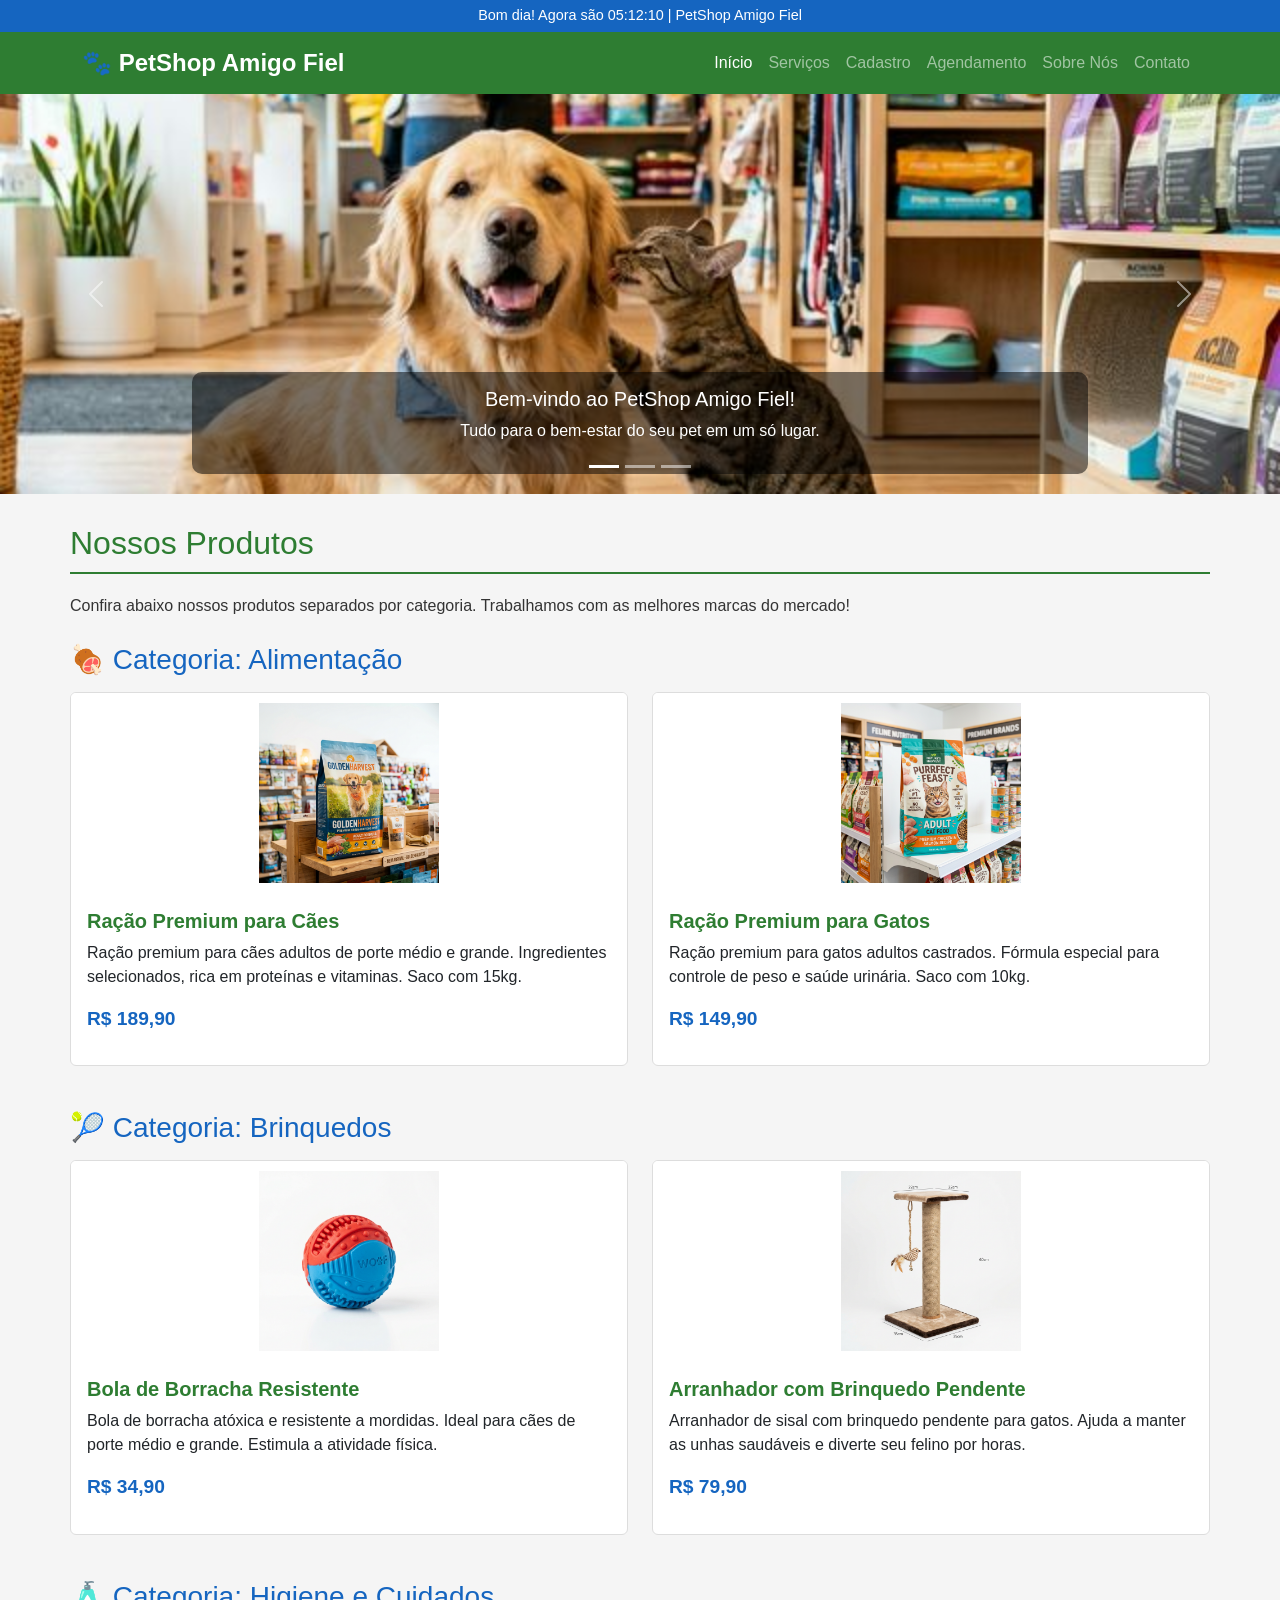
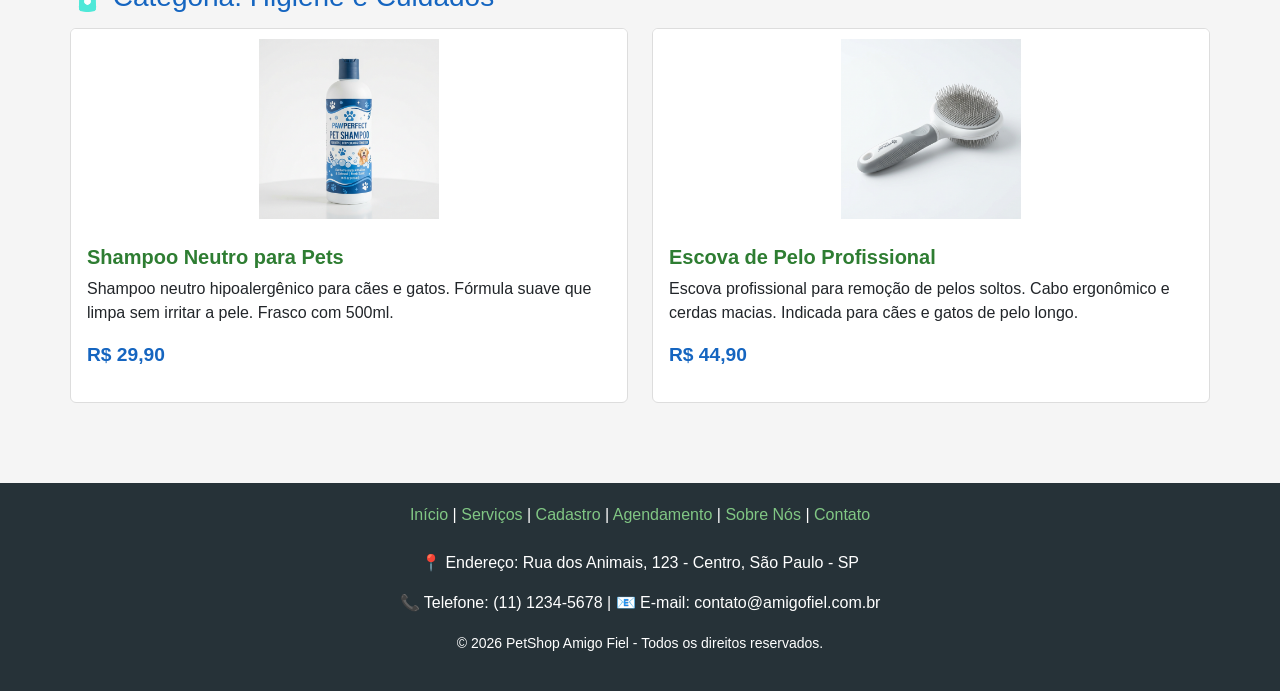
<file: index.html>
<!DOCTYPE html>
<html lang="pt-BR">
<head>
    <meta charset="UTF-8">
    <meta name="viewport" content="width=device-width, initial-scale=1.0">
    <meta name="description" content="PetShop Amigo Fiel - Produtos e serviços para o bem-estar do seu pet">
    <title>PetShop Amigo Fiel - Início</title>
    <!-- Bootstrap CSS local -->
    <link rel="stylesheet" href="css/bootstrap.min.css">
    <!-- CSS Customizado -->
    <link rel="stylesheet" href="css/style.css">
</head>
<body>

    <!-- Link de acessibilidade: pular para o conteúdo principal -->
    <a href="#conteudo-principal" class="skip-nav" aria-label="Pular para o conteúdo principal">Pular para o conteúdo</a>

    <!-- BARRA DE SAUDAÇÃO E RELÓGIO -->
    <div id="saudacao" role="status" aria-live="polite">Carregando...</div>

    <!-- NAVBAR BOOTSTRAP -->
    <nav class="navbar navbar-expand-lg navbar-dark" role="navigation" aria-label="Menu principal">
        <div class="container">
            <a class="navbar-brand" href="index.html">🐾 PetShop Amigo Fiel</a>
            <button class="navbar-toggler" type="button" data-bs-toggle="collapse" data-bs-target="#navbarNav"
                    aria-controls="navbarNav" aria-expanded="false" aria-label="Abrir menu de navegação">
                <span class="navbar-toggler-icon"></span>
            </button>
            <div class="collapse navbar-collapse" id="navbarNav">
                <ul class="navbar-nav ms-auto">
                    <li class="nav-item"><a class="nav-link active" href="index.html" aria-label="Página Inicial">Início</a></li>
                    <li class="nav-item"><a class="nav-link" href="servicos.html" aria-label="Nossos Serviços">Serviços</a></li>
                    <li class="nav-item"><a class="nav-link" href="cadastro.html" aria-label="Cadastro de Cliente e Pet">Cadastro</a></li>
                    <li class="nav-item"><a class="nav-link" href="agendamento.html" aria-label="Agendamento de Serviço">Agendamento</a></li>
                    <li class="nav-item"><a class="nav-link" href="sobre.html" aria-label="Sobre Nós">Sobre Nós</a></li>
                    <li class="nav-item"><a class="nav-link" href="contato.html" aria-label="Entre em Contato">Contato</a></li>
                </ul>
            </div>
        </div>
    </nav>

    <!-- CARROSSEL BOOTSTRAP -->
    <div id="carrosselPrincipal" class="carousel slide" data-bs-ride="carousel" aria-label="Carrossel de imagens do PetShop">
        <div class="carousel-indicators">
            <button type="button" data-bs-target="#carrosselPrincipal" data-bs-slide-to="0" class="active"
                    aria-current="true" aria-label="Slide 1: Bem-vindo"></button>
            <button type="button" data-bs-target="#carrosselPrincipal" data-bs-slide-to="1"
                    aria-label="Slide 2: Serviços"></button>
            <button type="button" data-bs-target="#carrosselPrincipal" data-bs-slide-to="2"
                    aria-label="Slide 3: Produtos"></button>
        </div>
        <div class="carousel-inner">
            <!-- Slide 1: Bem-vindo -->
            <div class="carousel-item active">
                <img src="imagens/carousel_1.png" class="d-block w-100"
                     alt="Cachorro e gato felizes em um pet shop acolhedor, representando o ambiente do PetShop Amigo Fiel">
                <div class="carousel-caption d-none d-md-block">
                    <h5>Bem-vindo ao PetShop Amigo Fiel!</h5>
                    <p>Tudo para o bem-estar do seu pet em um só lugar.</p>
                </div>
            </div>
            <!-- Slide 2: Serviços -->
            <div class="carousel-item">
                <img src="imagens/carousel_2.png" class="d-block w-100"
                     alt="Cachorro branco sendo banhado e tosado por profissional, representando os serviços de banho e tosa">
                <div class="carousel-caption d-none d-md-block">
                    <h5>Serviços de Banho e Tosa</h5>
                    <p>Profissionais qualificados cuidando do seu pet.</p>
                </div>
            </div>
            <!-- Slide 3: Produtos -->
            <div class="carousel-item">
                <img src="imagens/carousel_3.png" class="d-block w-100"
                     alt="Variedade de produtos para pets expostos em prateleiras, incluindo rações, brinquedos e acessórios">
                <div class="carousel-caption d-none d-md-block">
                    <h5>Produtos de Qualidade</h5>
                    <p>Rações, brinquedos e produtos de higiene das melhores marcas.</p>
                </div>
            </div>
        </div>
        <!-- Controles do carrossel -->
        <button class="carousel-control-prev" type="button" data-bs-target="#carrosselPrincipal" data-bs-slide="prev" aria-label="Slide anterior">
            <span class="carousel-control-prev-icon" aria-hidden="true"></span>
            <span class="visually-hidden">Anterior</span>
        </button>
        <button class="carousel-control-next" type="button" data-bs-target="#carrosselPrincipal" data-bs-slide="next" aria-label="Próximo slide">
            <span class="carousel-control-next-icon" aria-hidden="true"></span>
            <span class="visually-hidden">Próximo</span>
        </button>
    </div>

    <!-- TOAST DE BOAS-VINDAS -->
    <div class="toast-container position-fixed bottom-0 end-0 p-3">
        <div id="toast-boas-vindas" class="toast" role="alert" aria-live="assertive" aria-atomic="true">
            <div class="toast-header bg-success text-white">
                <strong class="me-auto">🐾 PetShop Amigo Fiel</strong>
                <button type="button" class="btn-close btn-close-white" data-bs-dismiss="toast" aria-label="Fechar"></button>
            </div>
            <div class="toast-body">
                Seja bem-vindo! Confira nossos produtos e serviços. 🐶🐱
            </div>
        </div>
    </div>

    <!-- CONTEÚDO PRINCIPAL -->
    <main id="conteudo-principal" class="container secao-conteudo" role="main">
        <h2>Nossos Produtos</h2>
        <p>Confira abaixo nossos produtos separados por categoria. Trabalhamos com as melhores marcas do mercado!</p>

        <!-- CATEGORIA 1: ALIMENTAÇÃO -->
        <h3>🍖 Categoria: Alimentação</h3>
        <div class="row">
            <div class="col-md-6">
                <div class="card">
                    <img src="imagens/racao_caes.png" class="card-img-top" alt="Embalagem de ração premium para cães adultos de porte médio e grande, saco de 15 quilos">
                    <div class="card-body">
                        <h5 class="card-title">Ração Premium para Cães</h5>
                        <p class="card-text">Ração premium para cães adultos de porte médio e grande. Ingredientes selecionados, rica em proteínas e vitaminas. Saco com 15kg.</p>
                        <p class="preco">R$ 189,90</p>
                    </div>
                </div>
            </div>
            <div class="col-md-6">
                <div class="card">
                    <img src="imagens/racao_gatos.png" class="card-img-top" alt="Embalagem de ração premium para gatos adultos castrados, saco de 10 quilos">
                    <div class="card-body">
                        <h5 class="card-title">Ração Premium para Gatos</h5>
                        <p class="card-text">Ração premium para gatos adultos castrados. Fórmula especial para controle de peso e saúde urinária. Saco com 10kg.</p>
                        <p class="preco">R$ 149,90</p>
                    </div>
                </div>
            </div>
        </div>

        <!-- CATEGORIA 2: BRINQUEDOS -->
        <h3>🎾 Categoria: Brinquedos</h3>
        <div class="row">
            <div class="col-md-6">
                <div class="card">
                    <img src="imagens/brinquedo_bola.png" class="card-img-top" alt="Bola de borracha resistente e atóxica para cães de porte médio e grande">
                    <div class="card-body">
                        <h5 class="card-title">Bola de Borracha Resistente</h5>
                        <p class="card-text">Bola de borracha atóxica e resistente a mordidas. Ideal para cães de porte médio e grande. Estimula a atividade física.</p>
                        <p class="preco">R$ 34,90</p>
                    </div>
                </div>
            </div>
            <div class="col-md-6">
                <div class="card">
                    <img src="imagens/brinquedo_arranhador.png" class="card-img-top" alt="Arranhador de sisal com brinquedo pendente para gatos, ajuda a manter as unhas saudáveis">
                    <div class="card-body">
                        <h5 class="card-title">Arranhador com Brinquedo Pendente</h5>
                        <p class="card-text">Arranhador de sisal com brinquedo pendente para gatos. Ajuda a manter as unhas saudáveis e diverte seu felino por horas.</p>
                        <p class="preco">R$ 79,90</p>
                    </div>
                </div>
            </div>
        </div>

        <!-- CATEGORIA 3: HIGIENE -->
        <h3>🧴 Categoria: Higiene e Cuidados</h3>
        <div class="row">
            <div class="col-md-6">
                <div class="card">
                    <img src="imagens/shampoo_pet.png" class="card-img-top" alt="Frasco de shampoo neutro hipoalergênico para cães e gatos, 500 mililitros">
                    <div class="card-body">
                        <h5 class="card-title">Shampoo Neutro para Pets</h5>
                        <p class="card-text">Shampoo neutro hipoalergênico para cães e gatos. Fórmula suave que limpa sem irritar a pele. Frasco com 500ml.</p>
                        <p class="preco">R$ 29,90</p>
                    </div>
                </div>
            </div>
            <div class="col-md-6">
                <div class="card">
                    <img src="imagens/escova_pet.png" class="card-img-top" alt="Escova profissional com cabo ergonômico e cerdas macias para remoção de pelos soltos">
                    <div class="card-body">
                        <h5 class="card-title">Escova de Pelo Profissional</h5>
                        <p class="card-text">Escova profissional para remoção de pelos soltos. Cabo ergonômico e cerdas macias. Indicada para cães e gatos de pelo longo.</p>
                        <p class="preco">R$ 44,90</p>
                    </div>
                </div>
            </div>
        </div>
    </main>

    <!-- RODAPÉ -->
    <footer role="contentinfo">
        <div class="container text-center">
            <nav aria-label="Menu do rodapé">
                <a href="index.html">Início</a> |
                <a href="servicos.html">Serviços</a> |
                <a href="cadastro.html">Cadastro</a> |
                <a href="agendamento.html">Agendamento</a> |
                <a href="sobre.html">Sobre Nós</a> |
                <a href="contato.html">Contato</a>
            </nav>
            <br>
            <p>📍 Endereço: Rua dos Animais, 123 - Centro, São Paulo - SP</p>
            <p>📞 Telefone: (11) 1234-5678 | 📧 E-mail: contato@amigofiel.com.br</p>
            <p><small>&copy; <span id="ano-atual">2026</span> PetShop Amigo Fiel - Todos os direitos reservados.</small></p>
        </div>
    </footer>

    <!-- Bootstrap JS local -->
    <script src="js/bootstrap.bundle.min.js"></script>
    <!-- JavaScript customizado -->
    <script src="js/main.js"></script>

</body>
</html>
</file>
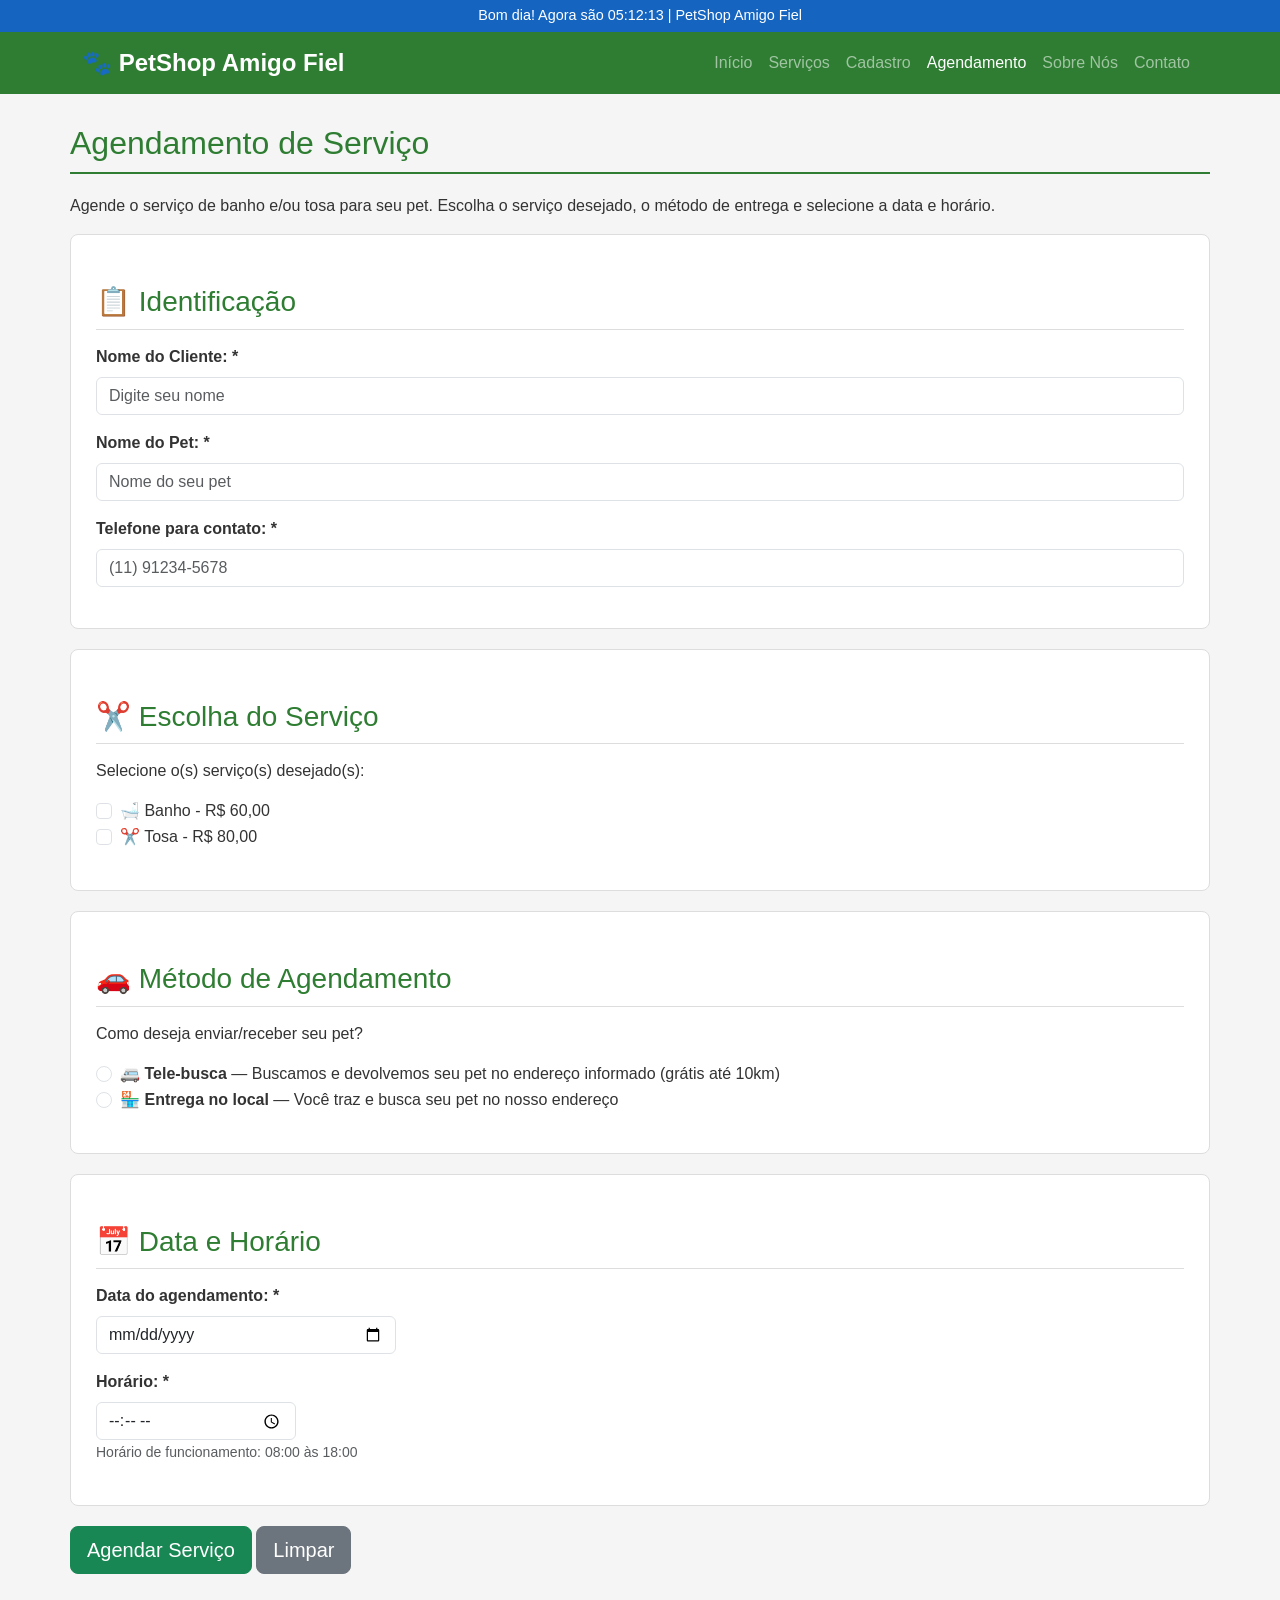
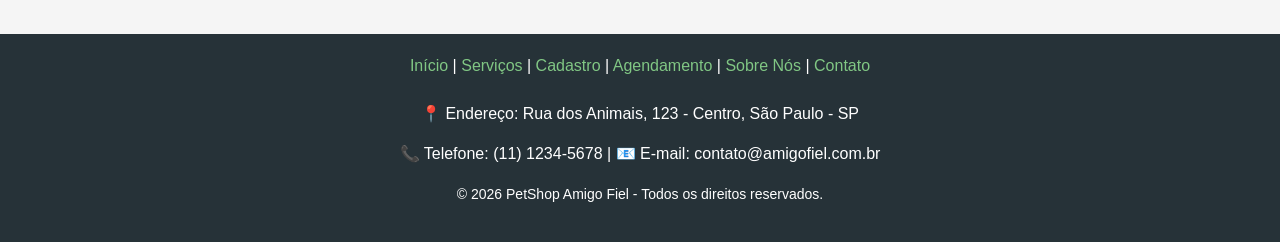
<file: agendamento.html>
<!DOCTYPE html>
<html lang="pt-BR">
<head>
    <meta charset="UTF-8">
    <meta name="viewport" content="width=device-width, initial-scale=1.0">
    <meta name="description" content="Agende banho e tosa para seu pet no PetShop Amigo Fiel">
    <title>PetShop Amigo Fiel - Agendamento</title>
    <!-- Bootstrap CSS local -->
    <link rel="stylesheet" href="css/bootstrap.min.css">
    <!-- CSS Customizado -->
    <link rel="stylesheet" href="css/style.css">
</head>
<body>

    <!-- Link de acessibilidade: pular para o conteúdo principal -->
    <a href="#conteudo-principal" class="skip-nav" aria-label="Pular para o conteúdo principal">Pular para o conteúdo</a>

    <!-- BARRA DE SAUDAÇÃO E RELÓGIO -->
    <div id="saudacao" role="status" aria-live="polite">Carregando...</div>

    <!-- NAVBAR BOOTSTRAP -->
    <nav class="navbar navbar-expand-lg navbar-dark" role="navigation" aria-label="Menu principal">
        <div class="container">
            <a class="navbar-brand" href="index.html">🐾 PetShop Amigo Fiel</a>
            <button class="navbar-toggler" type="button" data-bs-toggle="collapse" data-bs-target="#navbarNav"
                    aria-controls="navbarNav" aria-expanded="false" aria-label="Abrir menu de navegação">
                <span class="navbar-toggler-icon"></span>
            </button>
            <div class="collapse navbar-collapse" id="navbarNav">
                <ul class="navbar-nav ms-auto">
                    <li class="nav-item"><a class="nav-link" href="index.html" aria-label="Página Inicial">Início</a></li>
                    <li class="nav-item"><a class="nav-link" href="servicos.html" aria-label="Nossos Serviços">Serviços</a></li>
                    <li class="nav-item"><a class="nav-link" href="cadastro.html" aria-label="Cadastro de Cliente e Pet">Cadastro</a></li>
                    <li class="nav-item"><a class="nav-link active" href="agendamento.html" aria-label="Agendamento de Serviço">Agendamento</a></li>
                    <li class="nav-item"><a class="nav-link" href="sobre.html" aria-label="Sobre Nós">Sobre Nós</a></li>
                    <li class="nav-item"><a class="nav-link" href="contato.html" aria-label="Entre em Contato">Contato</a></li>
                </ul>
            </div>
        </div>
    </nav>

    <!-- CONTEÚDO PRINCIPAL -->
    <main id="conteudo-principal" class="container secao-conteudo" role="main">
        <h2>Agendamento de Serviço</h2>
        <p>Agende o serviço de banho e/ou tosa para seu pet. Escolha o serviço desejado, o método de entrega e selecione a data e horário.</p>

        <form id="form-agendamento">

            <!-- ===================== DADOS DO CLIENTE E PET ===================== -->
            <div class="formulario-secao">
                <h3>📋 Identificação</h3>

                <!-- Nome do Cliente -->
                <div class="mb-3">
                    <label for="nome-agendamento" class="form-label"><strong>Nome do Cliente: *</strong></label>
                    <input type="text" class="form-control" id="nome-agendamento" name="nome-agendamento"
                           placeholder="Digite seu nome" required>
                </div>

                <!-- Nome do Pet -->
                <div class="mb-3">
                    <label for="pet-agendamento" class="form-label"><strong>Nome do Pet: *</strong></label>
                    <input type="text" class="form-control" id="pet-agendamento" name="pet-agendamento"
                           placeholder="Nome do seu pet" required>
                </div>

                <!-- Telefone -->
                <div class="mb-3">
                    <label for="telefone-agendamento" class="form-label"><strong>Telefone para contato: *</strong></label>
                    <input type="tel" class="form-control" id="telefone-agendamento" name="telefone-agendamento"
                           placeholder="(11) 91234-5678" required>
                </div>
            </div>

            <!-- ===================== ESCOLHA DO SERVIÇO ===================== -->
            <div class="formulario-secao">
                <h3>✂️ Escolha do Serviço</h3>
                <p>Selecione o(s) serviço(s) desejado(s):</p>

                <!-- Serviço (Checkboxes para permitir combo) -->
                <div class="form-check">
                    <input class="form-check-input" type="checkbox" id="servico-banho" name="servico" value="Banho">
                    <label class="form-check-label" for="servico-banho">🛁 Banho - R$ 60,00</label>
                </div>
                <div class="form-check mb-3">
                    <input class="form-check-input" type="checkbox" id="servico-tosa" name="servico" value="Tosa">
                    <label class="form-check-label" for="servico-tosa">✂️ Tosa - R$ 80,00</label>
                </div>
            </div>

            <!-- ===================== MÉTODO DE ENTREGA ===================== -->
            <div class="formulario-secao">
                <h3>🚗 Método de Agendamento</h3>
                <p>Como deseja enviar/receber seu pet?</p>

                <!-- Método (Radio Buttons) -->
                <div class="form-check">
                    <input class="form-check-input" type="radio" name="metodo" id="metodo-telebusca" value="Tele-busca">
                    <label class="form-check-label" for="metodo-telebusca">
                        🚐 <strong>Tele-busca</strong> — Buscamos e devolvemos seu pet no endereço informado (grátis até 10km)
                    </label>
                </div>
                <div class="form-check mb-3">
                    <input class="form-check-input" type="radio" name="metodo" id="metodo-local" value="Entrega no local">
                    <label class="form-check-label" for="metodo-local">
                        🏪 <strong>Entrega no local</strong> — Você traz e busca seu pet no nosso endereço
                    </label>
                </div>
            </div>

            <!-- ===================== DATA E HORÁRIO ===================== -->
            <div class="formulario-secao">
                <h3>📅 Data e Horário</h3>

                <!-- Data (calendário HTML5) -->
                <div class="mb-3">
                    <label for="data-agendamento" class="form-label"><strong>Data do agendamento: *</strong></label>
                    <input type="date" class="form-control" id="data-agendamento" name="data-agendamento"
                           required style="max-width: 300px;">
                </div>

                <!-- Horário -->
                <div class="mb-3">
                    <label for="horario-agendamento" class="form-label"><strong>Horário: *</strong></label>
                    <input type="time" class="form-control" id="horario-agendamento" name="horario-agendamento"
                           min="08:00" max="18:00" required style="max-width: 200px;">
                    <small class="text-muted">Horário de funcionamento: 08:00 às 18:00</small>
                </div>
            </div>

            <!-- Botões -->
            <button type="submit" class="btn btn-success btn-lg">Agendar Serviço</button>
            <button type="reset" class="btn btn-secondary btn-lg">Limpar</button>

        </form>
    </main>

    <!-- RODAPÉ -->
    <footer role="contentinfo">
        <div class="container text-center">
            <nav aria-label="Menu do rodapé">
                <a href="index.html">Início</a> |
                <a href="servicos.html">Serviços</a> |
                <a href="cadastro.html">Cadastro</a> |
                <a href="agendamento.html">Agendamento</a> |
                <a href="sobre.html">Sobre Nós</a> |
                <a href="contato.html">Contato</a>
            </nav>
            <br>
            <p>📍 Endereço: Rua dos Animais, 123 - Centro, São Paulo - SP</p>
            <p>📞 Telefone: (11) 1234-5678 | 📧 E-mail: contato@amigofiel.com.br</p>
            <p><small>&copy; <span id="ano-atual">2026</span> PetShop Amigo Fiel - Todos os direitos reservados.</small></p>
        </div>
    </footer>

    <!-- Bootstrap JS local -->
    <script src="js/bootstrap.bundle.min.js"></script>
    <!-- JavaScript customizado -->
    <script src="js/main.js"></script>

</body>
</html>
</file>
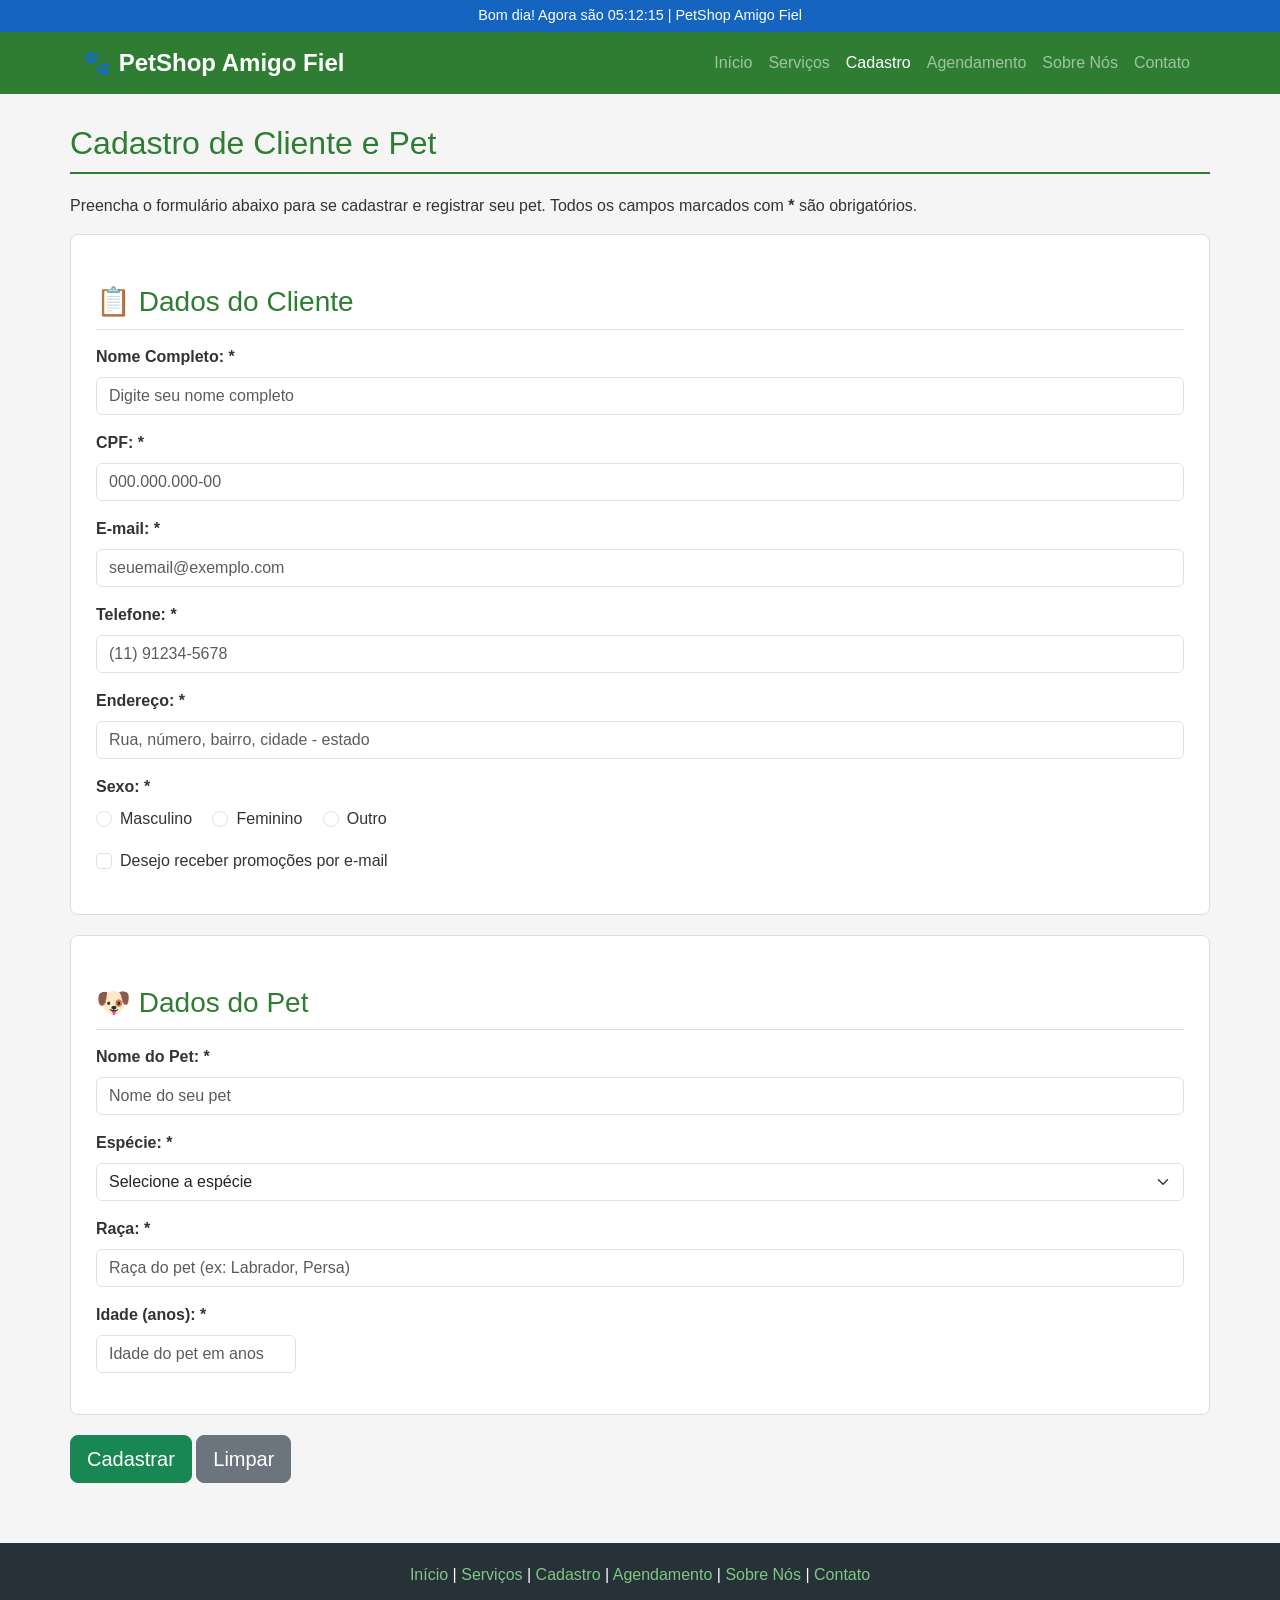
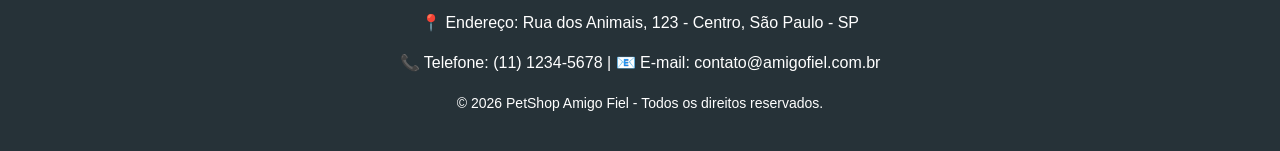
<file: cadastro.html>
<!DOCTYPE html>
<html lang="pt-BR">
<head>
    <meta charset="UTF-8">
    <meta name="viewport" content="width=device-width, initial-scale=1.0">
    <meta name="description" content="Cadastro de cliente e pet no PetShop Amigo Fiel">
    <title>PetShop Amigo Fiel - Cadastro</title>
    <!-- Bootstrap CSS local -->
    <link rel="stylesheet" href="css/bootstrap.min.css">
    <!-- CSS Customizado -->
    <link rel="stylesheet" href="css/style.css">
</head>
<body>

    <!-- Link de acessibilidade: pular para o conteúdo principal -->
    <a href="#conteudo-principal" class="skip-nav" aria-label="Pular para o conteúdo principal">Pular para o conteúdo</a>

    <!-- BARRA DE SAUDAÇÃO E RELÓGIO -->
    <div id="saudacao" role="status" aria-live="polite">Carregando...</div>

    <!-- NAVBAR BOOTSTRAP -->
    <nav class="navbar navbar-expand-lg navbar-dark" role="navigation" aria-label="Menu principal">
        <div class="container">
            <a class="navbar-brand" href="index.html">🐾 PetShop Amigo Fiel</a>
            <button class="navbar-toggler" type="button" data-bs-toggle="collapse" data-bs-target="#navbarNav"
                    aria-controls="navbarNav" aria-expanded="false" aria-label="Abrir menu de navegação">
                <span class="navbar-toggler-icon"></span>
            </button>
            <div class="collapse navbar-collapse" id="navbarNav">
                <ul class="navbar-nav ms-auto">
                    <li class="nav-item"><a class="nav-link" href="index.html" aria-label="Página Inicial">Início</a></li>
                    <li class="nav-item"><a class="nav-link" href="servicos.html" aria-label="Nossos Serviços">Serviços</a></li>
                    <li class="nav-item"><a class="nav-link active" href="cadastro.html" aria-label="Cadastro de Cliente e Pet">Cadastro</a></li>
                    <li class="nav-item"><a class="nav-link" href="agendamento.html" aria-label="Agendamento de Serviço">Agendamento</a></li>
                    <li class="nav-item"><a class="nav-link" href="sobre.html" aria-label="Sobre Nós">Sobre Nós</a></li>
                    <li class="nav-item"><a class="nav-link" href="contato.html" aria-label="Entre em Contato">Contato</a></li>
                </ul>
            </div>
        </div>
    </nav>

    <!-- CONTEÚDO PRINCIPAL -->
    <main id="conteudo-principal" class="container secao-conteudo" role="main">
        <h2>Cadastro de Cliente e Pet</h2>
        <p>Preencha o formulário abaixo para se cadastrar e registrar seu pet. Todos os campos marcados com <strong>*</strong> são obrigatórios.</p>

        <form id="form-cadastro">

            <!-- ===================== DADOS DO CLIENTE ===================== -->
            <div class="formulario-secao">
                <h3>📋 Dados do Cliente</h3>

                <!-- Nome Completo -->
                <div class="mb-3">
                    <label for="nome-cliente" class="form-label"><strong>Nome Completo: *</strong></label>
                    <input type="text" class="form-control" id="nome-cliente" name="nome-cliente"
                           placeholder="Digite seu nome completo" required>
                </div>

                <!-- CPF -->
                <div class="mb-3">
                    <label for="cpf-cliente" class="form-label"><strong>CPF: *</strong></label>
                    <input type="text" class="form-control" id="cpf-cliente" name="cpf-cliente"
                           placeholder="000.000.000-00" required maxlength="14">
                </div>

                <!-- E-mail -->
                <div class="mb-3">
                    <label for="email-cliente" class="form-label"><strong>E-mail: *</strong></label>
                    <input type="email" class="form-control" id="email-cliente" name="email-cliente"
                           placeholder="seuemail@exemplo.com" required>
                </div>

                <!-- Telefone -->
                <div class="mb-3">
                    <label for="telefone-cliente" class="form-label"><strong>Telefone: *</strong></label>
                    <input type="tel" class="form-control" id="telefone-cliente" name="telefone-cliente"
                           placeholder="(11) 91234-5678" required>
                </div>

                <!-- Endereço -->
                <div class="mb-3">
                    <label for="endereco-cliente" class="form-label"><strong>Endereço: *</strong></label>
                    <input type="text" class="form-control" id="endereco-cliente" name="endereco-cliente"
                           placeholder="Rua, número, bairro, cidade - estado" required>
                </div>

                <!-- Sexo (Radio Buttons) -->
                <div class="mb-3">
                    <label class="form-label"><strong>Sexo: *</strong></label><br>
                    <div class="form-check form-check-inline">
                        <input class="form-check-input" type="radio" name="sexo-cliente" id="sexo-masculino" value="Masculino">
                        <label class="form-check-label" for="sexo-masculino">Masculino</label>
                    </div>
                    <div class="form-check form-check-inline">
                        <input class="form-check-input" type="radio" name="sexo-cliente" id="sexo-feminino" value="Feminino">
                        <label class="form-check-label" for="sexo-feminino">Feminino</label>
                    </div>
                    <div class="form-check form-check-inline">
                        <input class="form-check-input" type="radio" name="sexo-cliente" id="sexo-outro" value="Outro">
                        <label class="form-check-label" for="sexo-outro">Outro</label>
                    </div>
                </div>

                <!-- Checkbox: Aceita promoções -->
                <div class="mb-3">
                    <div class="form-check">
                        <input class="form-check-input" type="checkbox" id="promocoes-cliente" name="promocoes-cliente" value="sim">
                        <label class="form-check-label" for="promocoes-cliente">Desejo receber promoções por e-mail</label>
                    </div>
                </div>
            </div>

            <!-- ===================== DADOS DO PET ===================== -->
            <div class="formulario-secao">
                <h3>🐶 Dados do Pet</h3>

                <!-- Nome do Pet -->
                <div class="mb-3">
                    <label for="nome-pet" class="form-label"><strong>Nome do Pet: *</strong></label>
                    <input type="text" class="form-control" id="nome-pet" name="nome-pet"
                           placeholder="Nome do seu pet" required>
                </div>

                <!-- Espécie (Select) -->
                <div class="mb-3">
                    <label for="especie-pet" class="form-label"><strong>Espécie: *</strong></label>
                    <select class="form-select" id="especie-pet" name="especie-pet" required>
                        <option value="">Selecione a espécie</option>
                        <option value="Cão">Cão</option>
                        <option value="Gato">Gato</option>
                        <option value="Outro">Outro</option>
                    </select>
                </div>

                <!-- Raça -->
                <div class="mb-3">
                    <label for="raca-pet" class="form-label"><strong>Raça: *</strong></label>
                    <input type="text" class="form-control" id="raca-pet" name="raca-pet"
                           placeholder="Raça do pet (ex: Labrador, Persa)" required>
                </div>

                <!-- Idade (Number) -->
                <div class="mb-3">
                    <label for="idade-pet" class="form-label"><strong>Idade (anos): *</strong></label>
                    <input type="number" class="form-control" id="idade-pet" name="idade-pet"
                           placeholder="Idade do pet em anos" required min="0" max="30" style="max-width: 200px;">
                </div>
            </div>

            <!-- Botões -->
            <button type="submit" class="btn btn-success btn-lg">Cadastrar</button>
            <button type="reset" class="btn btn-secondary btn-lg">Limpar</button>

        </form>
    </main>

    <!-- RODAPÉ -->
    <footer role="contentinfo">
        <div class="container text-center">
            <nav aria-label="Menu do rodapé">
                <a href="index.html">Início</a> |
                <a href="servicos.html">Serviços</a> |
                <a href="cadastro.html">Cadastro</a> |
                <a href="agendamento.html">Agendamento</a> |
                <a href="sobre.html">Sobre Nós</a> |
                <a href="contato.html">Contato</a>
            </nav>
            <br>
            <p>📍 Endereço: Rua dos Animais, 123 - Centro, São Paulo - SP</p>
            <p>📞 Telefone: (11) 1234-5678 | 📧 E-mail: contato@amigofiel.com.br</p>
            <p><small>&copy; <span id="ano-atual">2026</span> PetShop Amigo Fiel - Todos os direitos reservados.</small></p>
        </div>
    </footer>

    <!-- Bootstrap JS local -->
    <script src="js/bootstrap.bundle.min.js"></script>
    <!-- JavaScript customizado -->
    <script src="js/main.js"></script>

</body>
</html>
</file>
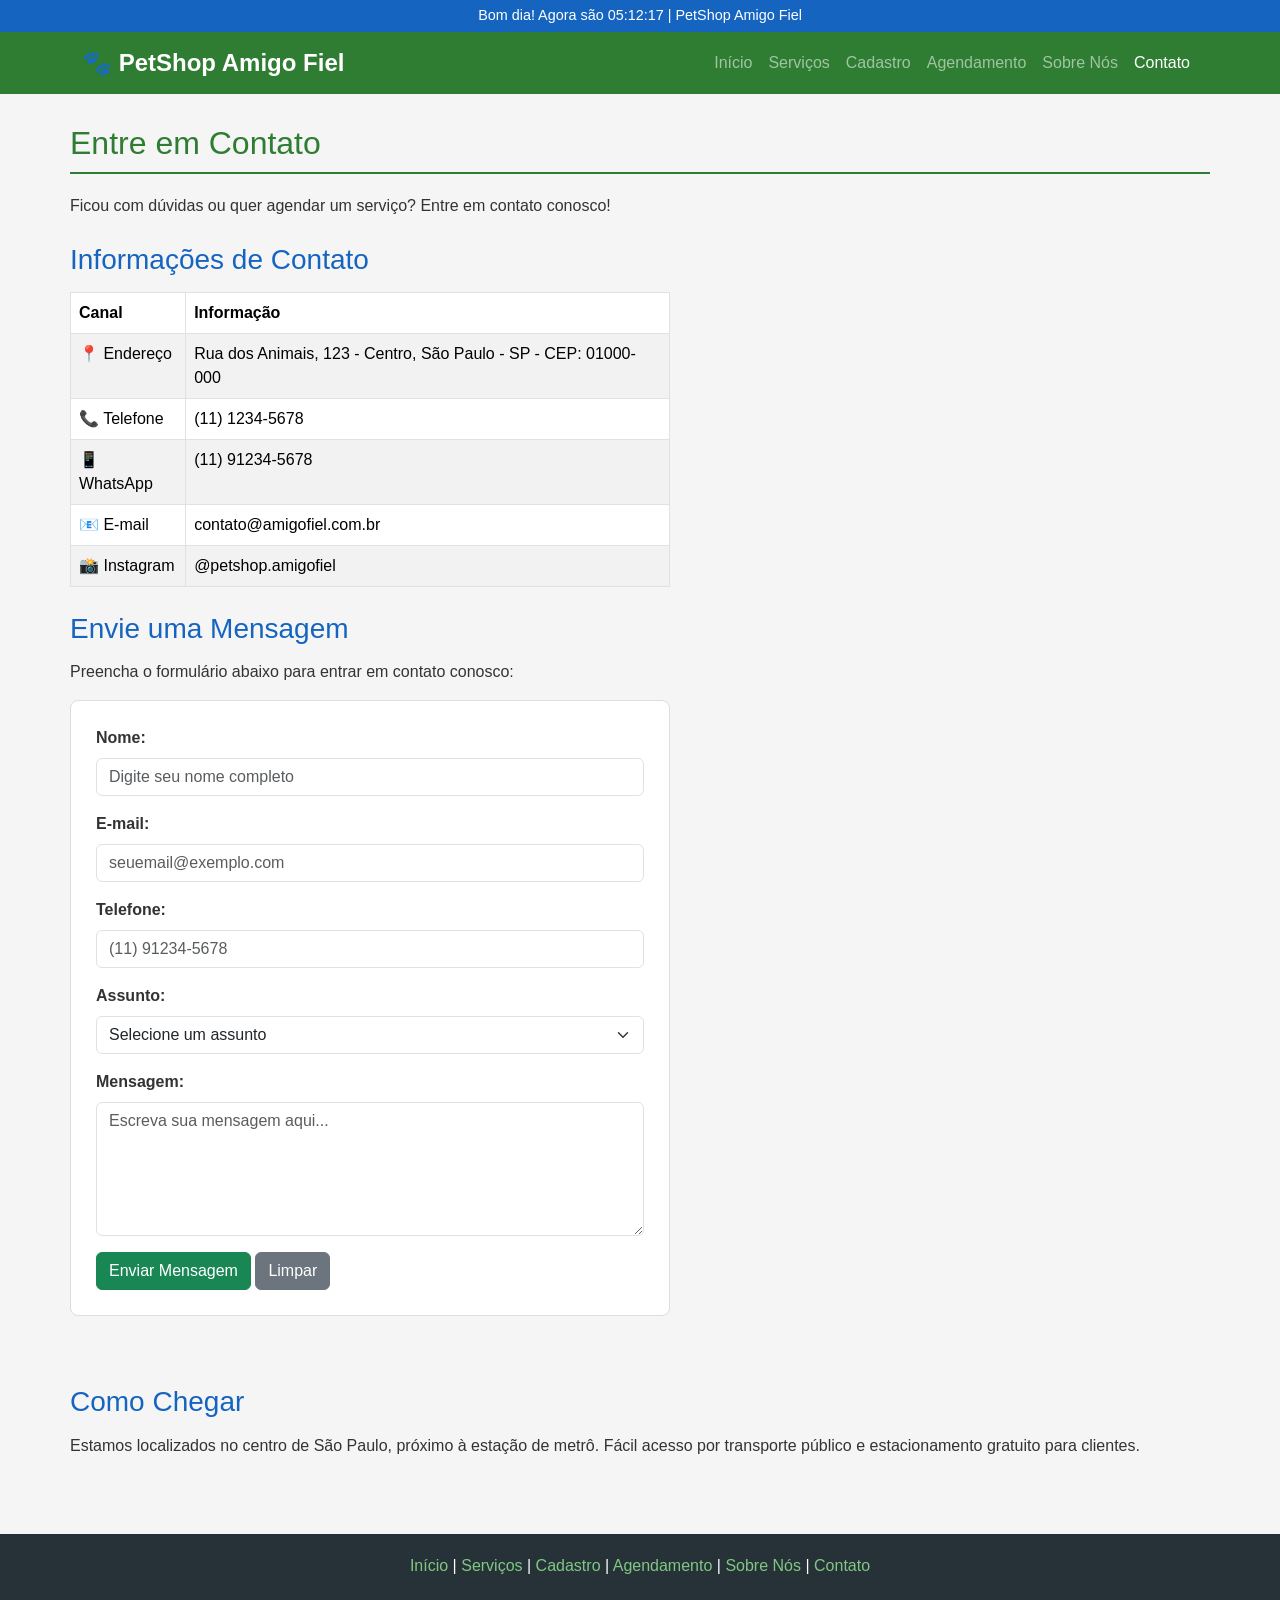
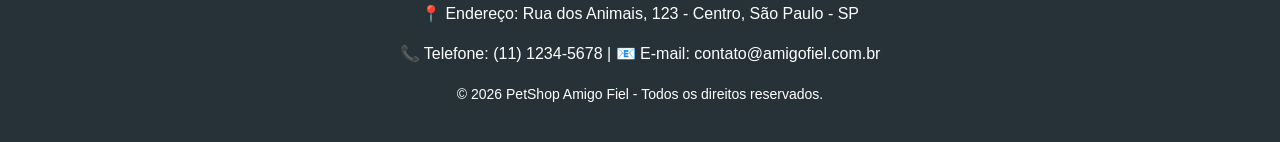
<file: contato.html>
<!DOCTYPE html>
<html lang="pt-BR">
<head>
    <meta charset="UTF-8">
    <meta name="viewport" content="width=device-width, initial-scale=1.0">
    <meta name="description" content="Entre em contato com o PetShop Amigo Fiel - telefone, e-mail e formulário">
    <title>PetShop Amigo Fiel - Contato</title>
    <!-- Bootstrap CSS local -->
    <link rel="stylesheet" href="css/bootstrap.min.css">
    <!-- CSS Customizado -->
    <link rel="stylesheet" href="css/style.css">
</head>
<body>

    <!-- Link de acessibilidade: pular para o conteúdo principal -->
    <a href="#conteudo-principal" class="skip-nav" aria-label="Pular para o conteúdo principal">Pular para o conteúdo</a>

    <!-- BARRA DE SAUDAÇÃO E RELÓGIO -->
    <div id="saudacao" role="status" aria-live="polite">Carregando...</div>

    <!-- NAVBAR BOOTSTRAP -->
    <nav class="navbar navbar-expand-lg navbar-dark" role="navigation" aria-label="Menu principal">
        <div class="container">
            <a class="navbar-brand" href="index.html">🐾 PetShop Amigo Fiel</a>
            <button class="navbar-toggler" type="button" data-bs-toggle="collapse" data-bs-target="#navbarNav"
                    aria-controls="navbarNav" aria-expanded="false" aria-label="Abrir menu de navegação">
                <span class="navbar-toggler-icon"></span>
            </button>
            <div class="collapse navbar-collapse" id="navbarNav">
                <ul class="navbar-nav ms-auto">
                    <li class="nav-item"><a class="nav-link" href="index.html" aria-label="Página Inicial">Início</a></li>
                    <li class="nav-item"><a class="nav-link" href="servicos.html" aria-label="Nossos Serviços">Serviços</a></li>
                    <li class="nav-item"><a class="nav-link" href="cadastro.html" aria-label="Cadastro de Cliente e Pet">Cadastro</a></li>
                    <li class="nav-item"><a class="nav-link" href="agendamento.html" aria-label="Agendamento de Serviço">Agendamento</a></li>
                    <li class="nav-item"><a class="nav-link" href="sobre.html" aria-label="Sobre Nós">Sobre Nós</a></li>
                    <li class="nav-item"><a class="nav-link active" href="contato.html" aria-label="Entre em Contato">Contato</a></li>
                </ul>
            </div>
        </div>
    </nav>

    <!-- CONTEÚDO PRINCIPAL -->
    <main id="conteudo-principal" class="container secao-conteudo" role="main">
        <h2>Entre em Contato</h2>
        <p>Ficou com dúvidas ou quer agendar um serviço? Entre em contato conosco!</p>

        <!-- Informações de Contato -->
        <h3>Informações de Contato</h3>
        <table class="table table-striped table-bordered" style="max-width: 600px;">
            <thead>
                <tr>
                    <th>Canal</th>
                    <th>Informação</th>
                </tr>
            </thead>
            <tbody>
                <tr>
                    <td>📍 Endereço</td>
                    <td>Rua dos Animais, 123 - Centro, São Paulo - SP - CEP: 01000-000</td>
                </tr>
                <tr>
                    <td>📞 Telefone</td>
                    <td>(11) 1234-5678</td>
                </tr>
                <tr>
                    <td>📱 WhatsApp</td>
                    <td>(11) 91234-5678</td>
                </tr>
                <tr>
                    <td>📧 E-mail</td>
                    <td>contato@amigofiel.com.br</td>
                </tr>
                <tr>
                    <td>📸 Instagram</td>
                    <td>@petshop.amigofiel</td>
                </tr>
            </tbody>
        </table>

        <!-- Formulário de Contato -->
        <h3>Envie uma Mensagem</h3>
        <p>Preencha o formulário abaixo para entrar em contato conosco:</p>

        <div class="formulario-secao" style="max-width: 600px;">
            <form>
                <div class="mb-3">
                    <label for="nome" class="form-label"><strong>Nome:</strong></label>
                    <input type="text" class="form-control" id="nome" name="nome" placeholder="Digite seu nome completo" required>
                </div>
                <div class="mb-3">
                    <label for="email" class="form-label"><strong>E-mail:</strong></label>
                    <input type="email" class="form-control" id="email" name="email" placeholder="seuemail@exemplo.com" required>
                </div>
                <div class="mb-3">
                    <label for="telefone" class="form-label"><strong>Telefone:</strong></label>
                    <input type="tel" class="form-control" id="telefone" name="telefone" placeholder="(11) 91234-5678">
                </div>
                <div class="mb-3">
                    <label for="assunto" class="form-label"><strong>Assunto:</strong></label>
                    <select class="form-select" id="assunto" name="assunto" required>
                        <option value="">Selecione um assunto</option>
                        <option value="agendamento">Agendamento de Serviço</option>
                        <option value="produtos">Dúvidas sobre Produtos</option>
                        <option value="orcamento">Solicitar Orçamento</option>
                        <option value="reclamacao">Reclamação</option>
                        <option value="outro">Outro</option>
                    </select>
                </div>
                <div class="mb-3">
                    <label for="mensagem" class="form-label"><strong>Mensagem:</strong></label>
                    <textarea class="form-control" id="mensagem" name="mensagem" rows="5" placeholder="Escreva sua mensagem aqui..." required></textarea>
                </div>
                <button type="submit" class="btn btn-success">Enviar Mensagem</button>
                <button type="reset" class="btn btn-secondary">Limpar</button>
            </form>
        </div>

        <br>

        <h3>Como Chegar</h3>
        <p>Estamos localizados no centro de São Paulo, próximo à estação de metrô. Fácil acesso por transporte público e estacionamento gratuito para clientes.</p>
    </main>

    <!-- RODAPÉ -->
    <footer role="contentinfo">
        <div class="container text-center">
            <nav aria-label="Menu do rodapé">
                <a href="index.html">Início</a> |
                <a href="servicos.html">Serviços</a> |
                <a href="cadastro.html">Cadastro</a> |
                <a href="agendamento.html">Agendamento</a> |
                <a href="sobre.html">Sobre Nós</a> |
                <a href="contato.html">Contato</a>
            </nav>
            <br>
            <p>📍 Endereço: Rua dos Animais, 123 - Centro, São Paulo - SP</p>
            <p>📞 Telefone: (11) 1234-5678 | 📧 E-mail: contato@amigofiel.com.br</p>
            <p><small>&copy; <span id="ano-atual">2026</span> PetShop Amigo Fiel - Todos os direitos reservados.</small></p>
        </div>
    </footer>

    <!-- Bootstrap JS local -->
    <script src="js/bootstrap.bundle.min.js"></script>
    <!-- JavaScript customizado -->
    <script src="js/main.js"></script>

</body>
</html>
</file>
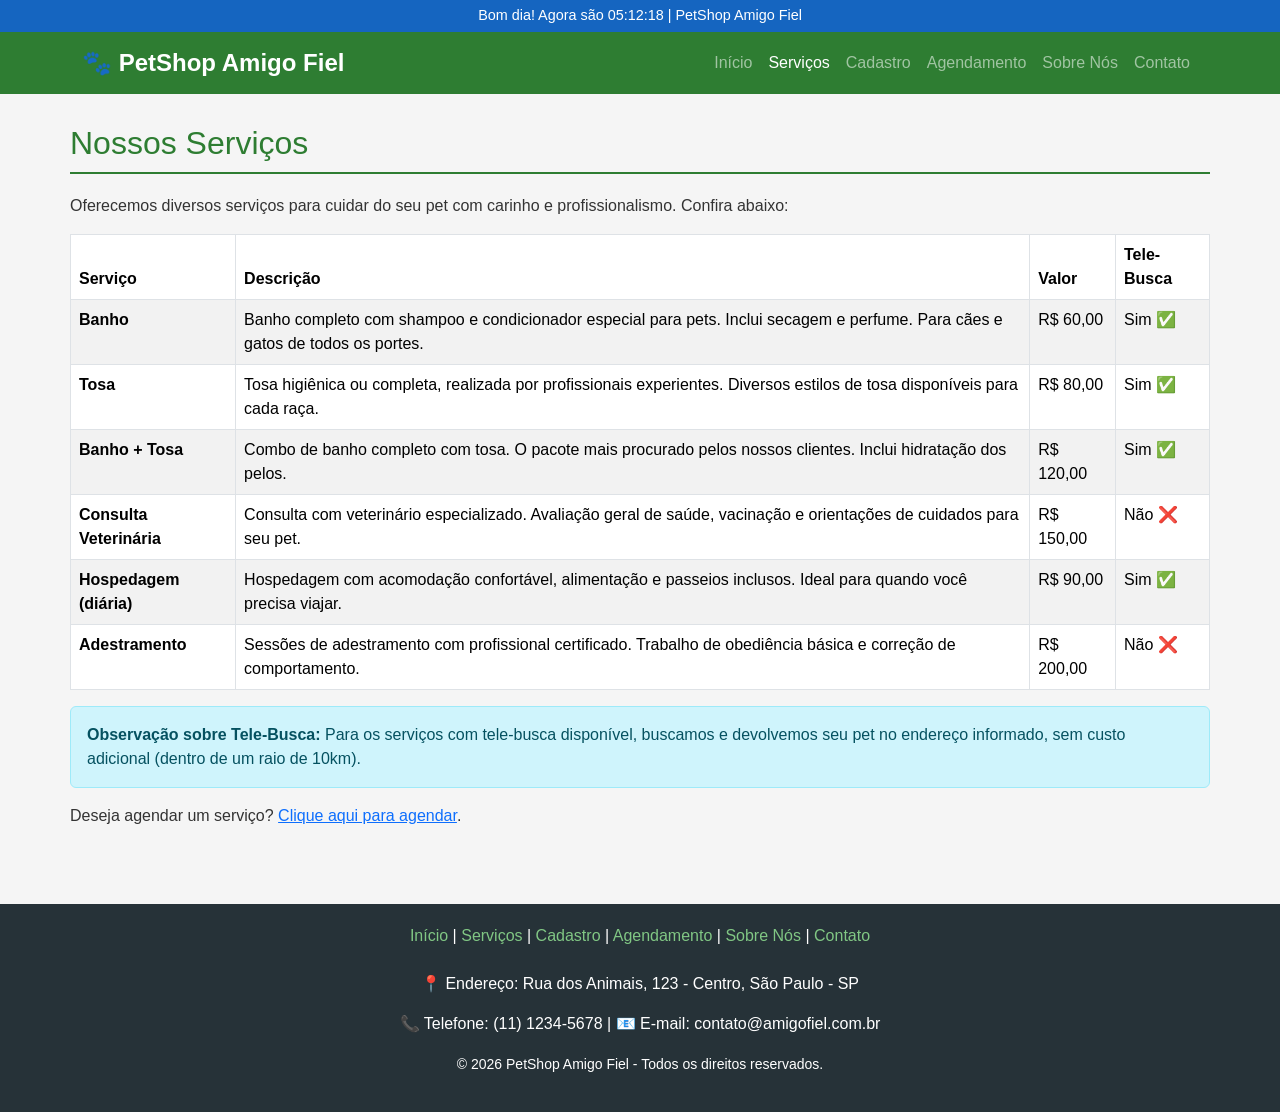
<file: servicos.html>
<!DOCTYPE html>
<html lang="pt-BR">
<head>
    <meta charset="UTF-8">
    <meta name="viewport" content="width=device-width, initial-scale=1.0">
    <meta name="description" content="Serviços de banho, tosa e cuidados para pets no PetShop Amigo Fiel">
    <title>PetShop Amigo Fiel - Serviços</title>
    <!-- Bootstrap CSS local -->
    <link rel="stylesheet" href="css/bootstrap.min.css">
    <!-- CSS Customizado -->
    <link rel="stylesheet" href="css/style.css">
</head>
<body>

    <!-- Link de acessibilidade: pular para o conteúdo principal -->
    <a href="#conteudo-principal" class="skip-nav" aria-label="Pular para o conteúdo principal">Pular para o conteúdo</a>

    <!-- BARRA DE SAUDAÇÃO E RELÓGIO -->
    <div id="saudacao" role="status" aria-live="polite">Carregando...</div>

    <!-- NAVBAR BOOTSTRAP -->
    <nav class="navbar navbar-expand-lg navbar-dark" role="navigation" aria-label="Menu principal">
        <div class="container">
            <a class="navbar-brand" href="index.html">🐾 PetShop Amigo Fiel</a>
            <button class="navbar-toggler" type="button" data-bs-toggle="collapse" data-bs-target="#navbarNav"
                    aria-controls="navbarNav" aria-expanded="false" aria-label="Abrir menu de navegação">
                <span class="navbar-toggler-icon"></span>
            </button>
            <div class="collapse navbar-collapse" id="navbarNav">
                <ul class="navbar-nav ms-auto">
                    <li class="nav-item"><a class="nav-link" href="index.html" aria-label="Página Inicial">Início</a></li>
                    <li class="nav-item"><a class="nav-link active" href="servicos.html" aria-label="Nossos Serviços">Serviços</a></li>
                    <li class="nav-item"><a class="nav-link" href="cadastro.html" aria-label="Cadastro de Cliente e Pet">Cadastro</a></li>
                    <li class="nav-item"><a class="nav-link" href="agendamento.html" aria-label="Agendamento de Serviço">Agendamento</a></li>
                    <li class="nav-item"><a class="nav-link" href="sobre.html" aria-label="Sobre Nós">Sobre Nós</a></li>
                    <li class="nav-item"><a class="nav-link" href="contato.html" aria-label="Entre em Contato">Contato</a></li>
                </ul>
            </div>
        </div>
    </nav>

    <!-- CONTEÚDO PRINCIPAL -->
    <main id="conteudo-principal" class="container secao-conteudo" role="main">
        <h2>Nossos Serviços</h2>
        <p>Oferecemos diversos serviços para cuidar do seu pet com carinho e profissionalismo. Confira abaixo:</p>

        <!-- Tabela de serviços estilizada com Bootstrap -->
        <table class="table table-striped table-hover table-bordered">
            <thead>
                <tr>
                    <th>Serviço</th>
                    <th>Descrição</th>
                    <th>Valor</th>
                    <th>Tele-Busca</th>
                </tr>
            </thead>
            <tbody>
                <tr>
                    <td><strong>Banho</strong></td>
                    <td>Banho completo com shampoo e condicionador especial para pets. Inclui secagem e perfume. Para cães e gatos de todos os portes.</td>
                    <td>R$ 60,00</td>
                    <td>Sim ✅</td>
                </tr>
                <tr>
                    <td><strong>Tosa</strong></td>
                    <td>Tosa higiênica ou completa, realizada por profissionais experientes. Diversos estilos de tosa disponíveis para cada raça.</td>
                    <td>R$ 80,00</td>
                    <td>Sim ✅</td>
                </tr>
                <tr>
                    <td><strong>Banho + Tosa</strong></td>
                    <td>Combo de banho completo com tosa. O pacote mais procurado pelos nossos clientes. Inclui hidratação dos pelos.</td>
                    <td>R$ 120,00</td>
                    <td>Sim ✅</td>
                </tr>
                <tr>
                    <td><strong>Consulta Veterinária</strong></td>
                    <td>Consulta com veterinário especializado. Avaliação geral de saúde, vacinação e orientações de cuidados para seu pet.</td>
                    <td>R$ 150,00</td>
                    <td>Não ❌</td>
                </tr>
                <tr>
                    <td><strong>Hospedagem (diária)</strong></td>
                    <td>Hospedagem com acomodação confortável, alimentação e passeios inclusos. Ideal para quando você precisa viajar.</td>
                    <td>R$ 90,00</td>
                    <td>Sim ✅</td>
                </tr>
                <tr>
                    <td><strong>Adestramento</strong></td>
                    <td>Sessões de adestramento com profissional certificado. Trabalho de obediência básica e correção de comportamento.</td>
                    <td>R$ 200,00</td>
                    <td>Não ❌</td>
                </tr>
            </tbody>
        </table>

        <div class="alert alert-info" role="alert">
            <strong>Observação sobre Tele-Busca:</strong> Para os serviços com tele-busca disponível, buscamos e devolvemos seu pet no endereço informado, sem custo adicional (dentro de um raio de 10km).
        </div>

        <p>Deseja agendar um serviço? <a href="agendamento.html">Clique aqui para agendar</a>.</p>
    </main>

    <!-- RODAPÉ -->
    <footer role="contentinfo">
        <div class="container text-center">
            <nav aria-label="Menu do rodapé">
                <a href="index.html">Início</a> |
                <a href="servicos.html">Serviços</a> |
                <a href="cadastro.html">Cadastro</a> |
                <a href="agendamento.html">Agendamento</a> |
                <a href="sobre.html">Sobre Nós</a> |
                <a href="contato.html">Contato</a>
            </nav>
            <br>
            <p>📍 Endereço: Rua dos Animais, 123 - Centro, São Paulo - SP</p>
            <p>📞 Telefone: (11) 1234-5678 | 📧 E-mail: contato@amigofiel.com.br</p>
            <p><small>&copy; <span id="ano-atual">2026</span> PetShop Amigo Fiel - Todos os direitos reservados.</small></p>
        </div>
    </footer>

    <!-- Bootstrap JS local -->
    <script src="js/bootstrap.bundle.min.js"></script>
    <!-- JavaScript customizado -->
    <script src="js/main.js"></script>

</body>
</html>
</file>
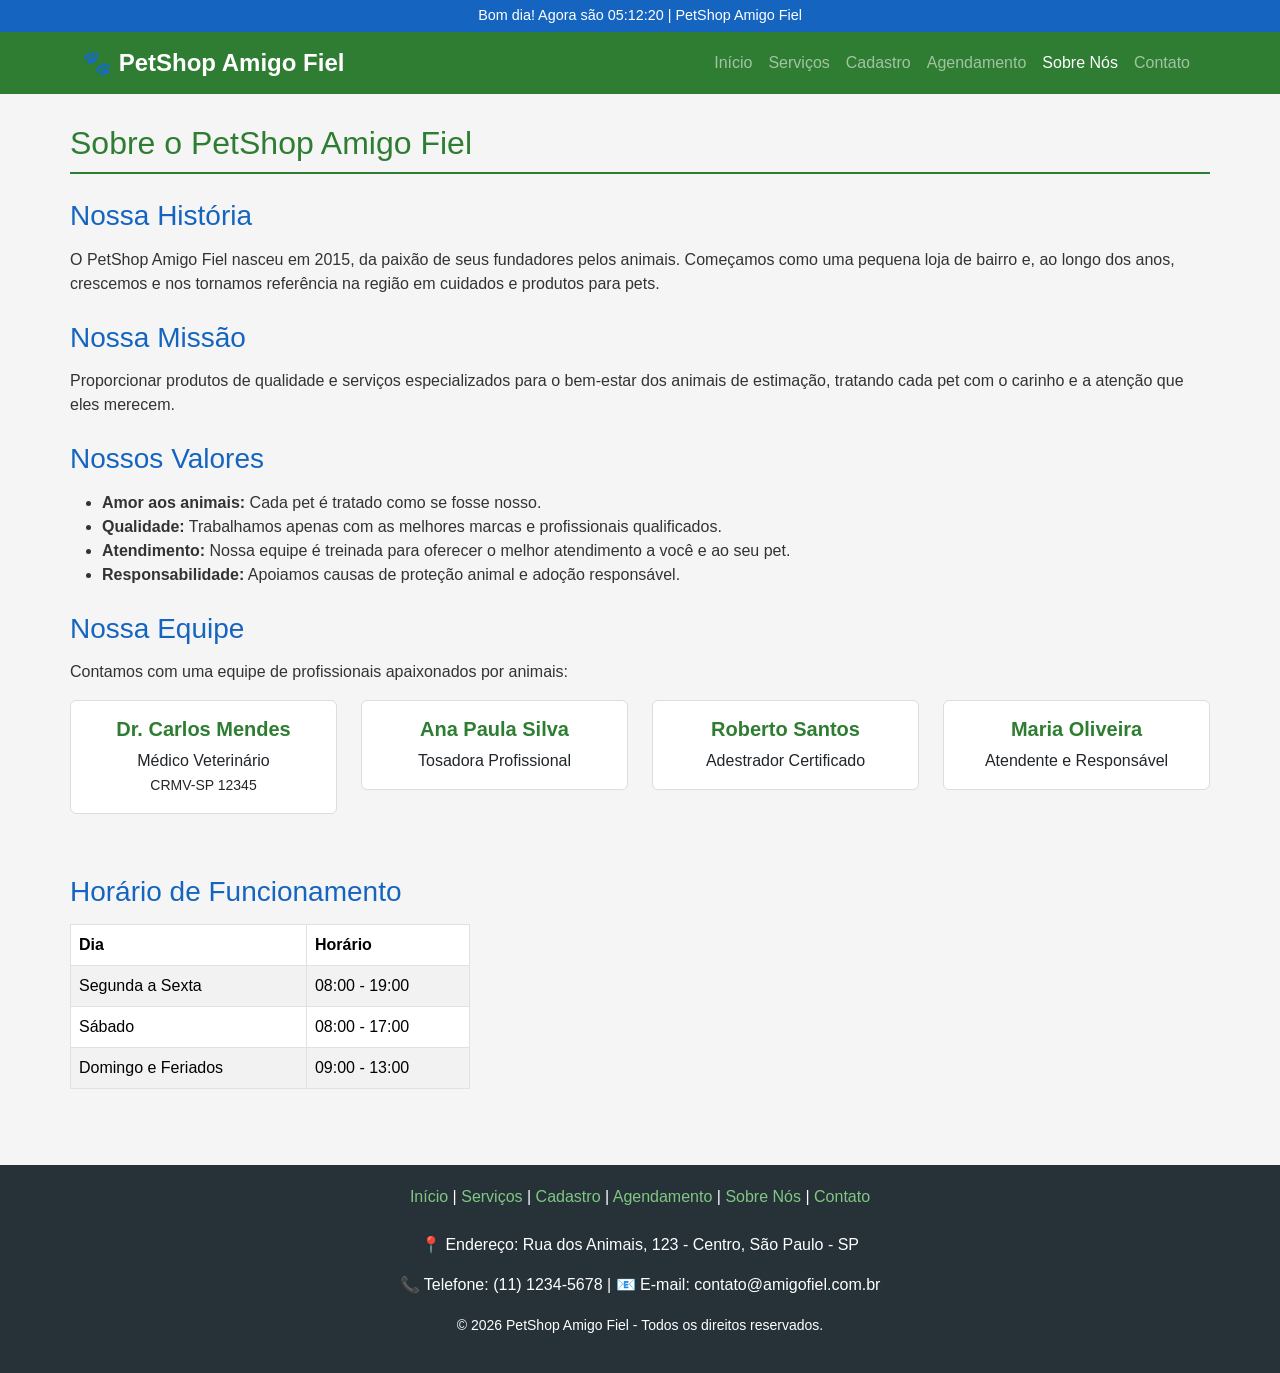
<file: sobre.html>
<!DOCTYPE html>
<html lang="pt-BR">
<head>
    <meta charset="UTF-8">
    <meta name="viewport" content="width=device-width, initial-scale=1.0">
    <meta name="description" content="Conheça a história, missão e equipe do PetShop Amigo Fiel">
    <title>PetShop Amigo Fiel - Sobre Nós</title>
    <!-- Bootstrap CSS local -->
    <link rel="stylesheet" href="css/bootstrap.min.css">
    <!-- CSS Customizado -->
    <link rel="stylesheet" href="css/style.css">
</head>
<body>

    <!-- Link de acessibilidade: pular para o conteúdo principal -->
    <a href="#conteudo-principal" class="skip-nav" aria-label="Pular para o conteúdo principal">Pular para o conteúdo</a>

    <!-- BARRA DE SAUDAÇÃO E RELÓGIO -->
    <div id="saudacao" role="status" aria-live="polite">Carregando...</div>

    <!-- NAVBAR BOOTSTRAP -->
    <nav class="navbar navbar-expand-lg navbar-dark" role="navigation" aria-label="Menu principal">
        <div class="container">
            <a class="navbar-brand" href="index.html">🐾 PetShop Amigo Fiel</a>
            <button class="navbar-toggler" type="button" data-bs-toggle="collapse" data-bs-target="#navbarNav"
                    aria-controls="navbarNav" aria-expanded="false" aria-label="Abrir menu de navegação">
                <span class="navbar-toggler-icon"></span>
            </button>
            <div class="collapse navbar-collapse" id="navbarNav">
                <ul class="navbar-nav ms-auto">
                    <li class="nav-item"><a class="nav-link" href="index.html" aria-label="Página Inicial">Início</a></li>
                    <li class="nav-item"><a class="nav-link" href="servicos.html" aria-label="Nossos Serviços">Serviços</a></li>
                    <li class="nav-item"><a class="nav-link" href="cadastro.html" aria-label="Cadastro de Cliente e Pet">Cadastro</a></li>
                    <li class="nav-item"><a class="nav-link" href="agendamento.html" aria-label="Agendamento de Serviço">Agendamento</a></li>
                    <li class="nav-item"><a class="nav-link active" href="sobre.html" aria-label="Sobre Nós">Sobre Nós</a></li>
                    <li class="nav-item"><a class="nav-link" href="contato.html" aria-label="Entre em Contato">Contato</a></li>
                </ul>
            </div>
        </div>
    </nav>

    <!-- CONTEÚDO PRINCIPAL -->
    <main id="conteudo-principal" class="container secao-conteudo" role="main">
        <h2>Sobre o PetShop Amigo Fiel</h2>

        <!-- Nossa História -->
        <h3>Nossa História</h3>
        <p>O PetShop Amigo Fiel nasceu em 2015, da paixão de seus fundadores pelos animais. Começamos como uma pequena loja de bairro e, ao longo dos anos, crescemos e nos tornamos referência na região em cuidados e produtos para pets.</p>

        <!-- Missão -->
        <h3>Nossa Missão</h3>
        <p>Proporcionar produtos de qualidade e serviços especializados para o bem-estar dos animais de estimação, tratando cada pet com o carinho e a atenção que eles merecem.</p>

        <!-- Valores -->
        <h3>Nossos Valores</h3>
        <ul>
            <li><strong>Amor aos animais:</strong> Cada pet é tratado como se fosse nosso.</li>
            <li><strong>Qualidade:</strong> Trabalhamos apenas com as melhores marcas e profissionais qualificados.</li>
            <li><strong>Atendimento:</strong> Nossa equipe é treinada para oferecer o melhor atendimento a você e ao seu pet.</li>
            <li><strong>Responsabilidade:</strong> Apoiamos causas de proteção animal e adoção responsável.</li>
        </ul>

        <!-- Equipe -->
        <h3>Nossa Equipe</h3>
        <p>Contamos com uma equipe de profissionais apaixonados por animais:</p>
        <div class="row">
            <div class="col-md-3 col-sm-6 mb-3">
                <div class="card text-center p-3">
                    <h5 class="card-title">Dr. Carlos Mendes</h5>
                    <p class="card-text">Médico Veterinário<br><small>CRMV-SP 12345</small></p>
                </div>
            </div>
            <div class="col-md-3 col-sm-6 mb-3">
                <div class="card text-center p-3">
                    <h5 class="card-title">Ana Paula Silva</h5>
                    <p class="card-text">Tosadora Profissional</p>
                </div>
            </div>
            <div class="col-md-3 col-sm-6 mb-3">
                <div class="card text-center p-3">
                    <h5 class="card-title">Roberto Santos</h5>
                    <p class="card-text">Adestrador Certificado</p>
                </div>
            </div>
            <div class="col-md-3 col-sm-6 mb-3">
                <div class="card text-center p-3">
                    <h5 class="card-title">Maria Oliveira</h5>
                    <p class="card-text">Atendente e Responsável</p>
                </div>
            </div>
        </div>

        <!-- Horário de Funcionamento -->
        <h3>Horário de Funcionamento</h3>
        <table class="table table-striped table-bordered" style="max-width: 400px;">
            <thead>
                <tr>
                    <th>Dia</th>
                    <th>Horário</th>
                </tr>
            </thead>
            <tbody>
                <tr>
                    <td>Segunda a Sexta</td>
                    <td>08:00 - 19:00</td>
                </tr>
                <tr>
                    <td>Sábado</td>
                    <td>08:00 - 17:00</td>
                </tr>
                <tr>
                    <td>Domingo e Feriados</td>
                    <td>09:00 - 13:00</td>
                </tr>
            </tbody>
        </table>
    </main>

    <!-- RODAPÉ -->
    <footer role="contentinfo">
        <div class="container text-center">
            <nav aria-label="Menu do rodapé">
                <a href="index.html">Início</a> |
                <a href="servicos.html">Serviços</a> |
                <a href="cadastro.html">Cadastro</a> |
                <a href="agendamento.html">Agendamento</a> |
                <a href="sobre.html">Sobre Nós</a> |
                <a href="contato.html">Contato</a>
            </nav>
            <br>
            <p>📍 Endereço: Rua dos Animais, 123 - Centro, São Paulo - SP</p>
            <p>📞 Telefone: (11) 1234-5678 | 📧 E-mail: contato@amigofiel.com.br</p>
            <p><small>&copy; <span id="ano-atual">2026</span> PetShop Amigo Fiel - Todos os direitos reservados.</small></p>
        </div>
    </footer>

    <!-- Bootstrap JS local -->
    <script src="js/bootstrap.bundle.min.js"></script>
    <!-- JavaScript customizado -->
    <script src="js/main.js"></script>

</body>
</html>
</file>
<file: css/style.css>
/* ============================================
   CSS Customizado - PetShop Amigo Fiel (Fase 2)
   Complementa o Bootstrap com estilos do tema
   ============================================ */

/* Cores do tema */
:root {
    --cor-primaria: #2e7d32;
    --cor-secundaria: #1565c0;
    --cor-fundo: #f5f5f5;
    --cor-texto: #333;
    --cor-footer: #263238;
}

/* Reset básico */
body {
    font-family: Arial, Helvetica, sans-serif;
    color: var(--cor-texto);
    background-color: var(--cor-fundo);
}

/* ===================== NAVBAR ===================== */
/* Estilo customizado para a barra de navegação */
.navbar {
    background-color: var(--cor-primaria) !important;
}

.navbar-brand {
    font-size: 1.5rem;
    font-weight: bold;
}

/* ===================== CARROSSEL ===================== */
/* Ajuste da altura e das imagens do carrossel */
.carousel-item img {
    height: 400px;
    object-fit: cover;
    width: 100%;
}

.carousel-caption {
    background-color: rgba(0, 0, 0, 0.5);
    border-radius: 10px;
    padding: 15px;
}

/* ===================== SEÇÕES ===================== */
/* Espaçamento e estilo das seções de conteúdo */
.secao-conteudo {
    padding: 30px 0;
}

.secao-conteudo h2 {
    color: var(--cor-primaria);
    margin-bottom: 20px;
    border-bottom: 2px solid var(--cor-primaria);
    padding-bottom: 10px;
}

.secao-conteudo h3 {
    color: var(--cor-secundaria);
    margin-top: 25px;
    margin-bottom: 15px;
}

/* ===================== CARDS DE PRODUTOS ===================== */
/* Estilo dos cards usados para exibir produtos */
.card {
    border: 1px solid #ddd;
    transition: transform 0.2s;
    margin-bottom: 20px;
}

.card:hover {
    transform: scale(1.02);
    box-shadow: 0 4px 8px rgba(0,0,0,0.15);
}

.card img {
    height: 200px;
    object-fit: contain;
    padding: 10px;
    background-color: #fff;
}

.card-title {
    color: var(--cor-primaria);
    font-weight: bold;
}

.card .preco {
    color: var(--cor-secundaria);
    font-size: 1.2rem;
    font-weight: bold;
}

/* ===================== TABELAS ===================== */
/* Estilo para as tabelas de serviços e horários */
.table thead {
    background-color: var(--cor-primaria);
    color: white;
}

/* ===================== FORMULÁRIOS ===================== */
/* Estilo para os formulários de cadastro e agendamento */
.formulario-secao {
    background-color: #fff;
    border: 1px solid #ddd;
    border-radius: 8px;
    padding: 25px;
    margin-bottom: 20px;
}

.formulario-secao h3 {
    color: var(--cor-primaria);
    border-bottom: 1px solid #ddd;
    padding-bottom: 10px;
}

/* ===================== FOOTER ===================== */
/* Estilo do rodapé */
footer {
    background-color: var(--cor-footer);
    color: #fff;
    padding: 20px 0;
    margin-top: 30px;
}

footer a {
    color: #81c784;
    text-decoration: none;
}

footer a:hover {
    color: #a5d6a7;
    text-decoration: underline;
}

/* ===================== SAUDAÇÃO E RELÓGIO ===================== */
/* Estilo para o relógio e saudação dinâmica no topo */
#saudacao {
    font-size: 0.9rem;
    color: #fff;
    background-color: var(--cor-secundaria);
    padding: 5px 15px;
    text-align: center;
}

/* ===================== ACESSIBILIDADE ===================== */
/* Link para pular navegação (visível apenas com foco via teclado) */
.skip-nav {
    position: absolute;
    top: -40px;
    left: 0;
    background: var(--cor-primaria);
    color: #fff;
    padding: 8px 16px;
    z-index: 1000;
    transition: top 0.3s;
}

.skip-nav:focus {
    top: 0;
}

/* ===================== RESPONSIVIDADE ===================== */
/* Ajustes para telas menores */
@media (max-width: 768px) {
    .carousel-item img {
        height: 200px;
    }

    .card img {
        height: 150px;
    }
}
</file>
